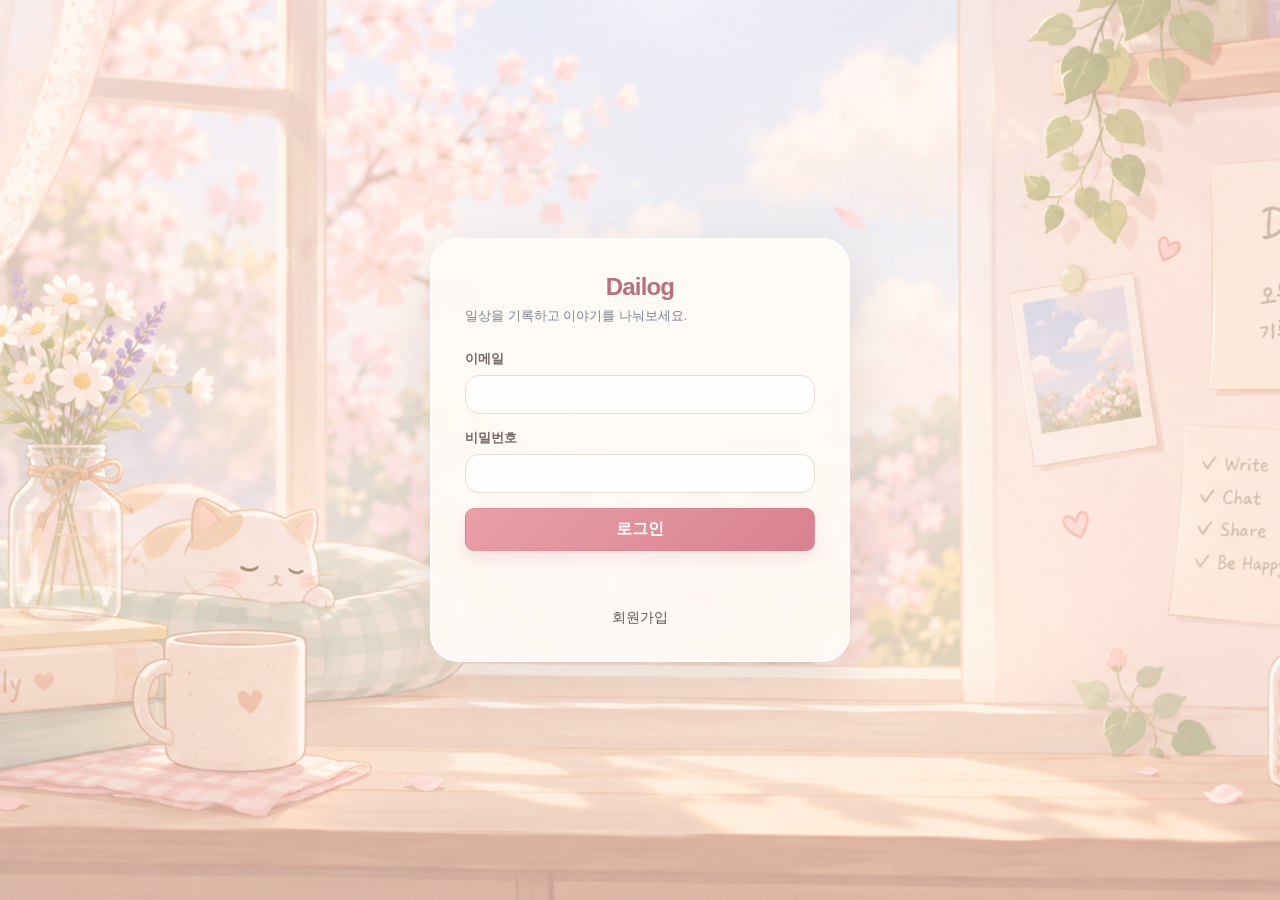
<file: src/main/resources/static/daily-detail.html>
<!doctype html>
<html lang="ko">

<head>
    <meta charset="UTF-8">
    <meta name="viewport" content="width=device-width,initial-scale=1">
    <title>Dailog | 상세</title>
    <link rel="stylesheet" href="css/style.css">
    <link rel="stylesheet" href="css/dailog-pastel-theme.css">
</head>

<body>

<header class="topbar">

    <a class="brand" href="daily.html">Dailog</a>

    <nav>
        <span id="userName"></span>

        <a href="daily.html" class="nav-link">목록</a>

        <button id="logoutBtn" class="ghost">로그아웃</button>
    </nav>

</header>

<main class="detail-layout">

    <!-- Daily 상세 + 댓글 -->

    <section>

        <article id="dailyDetail" class="panel detail-card">
            <div class="loading">불러오는 중...</div>
        </article>

        <!-- 댓글 -->

        <section class="panel">

            <div class="panel-head">
                <h2>댓글</h2>
            </div>

            <form id="commentForm" class="comment-write">

                <textarea
                        id="commentContent"
                        rows="5"
                        maxlength="100"
                        placeholder="댓글을 남겨보세요."
                        required></textarea>

                <div class="comment-write-bottom">

                    <input
                            type="password"
                            id="commentPassword"
                            maxlength="100"
                            placeholder="비밀번호"
                            autocomplete="new-password"
                            required>

                    <button class="primary" type="submit">
                        등록
                    </button>

                </div>

            </form>

            <div id="commentList"></div>

        </section>

    </section>

</main>

<!-- Daily 수정 Dialog -->

<dialog id="editDailyDialog">

    <form id="editDailyForm">

        <div class="dialog-head">
            <h2>Daily 수정</h2>

            <button
                    type="button"
                    id="closeEditDailyDialog"
                    class="icon">
                ×
            </button>
        </div>

        <label for="editDailyTitle">
            제목

            <input
                    id="editDailyTitle"
                    type="text"
                    maxlength="50"
                    required>

            <small class="char-counter" id="editDailyTitleCounter"
                   aria-live="polite">0 / 50자</small>
        </label>

        <label for="editDailyContent">
            내용

            <textarea
                    id="editDailyContent"
                    rows="8"
                    maxlength="1000"
                    required></textarea>

            <small class="char-counter" id="editDailyContentCounter"
                   aria-live="polite">0 / 1,000자</small>
        </label>

        <label for="editDailyPassword">
            비밀번호

            <input
                    id="editDailyPassword"
                    type="password"
                    autocomplete="current-password"
                    required
                    placeholder="작성할 때 입력한 비밀번호">
        </label>

        <div class="dialog-actions">

            <button
                    type="button"
                    id="cancelEditDailyBtn"
                    class="secondary">
                취소
            </button>

            <button
                    type="submit"
                    id="updateDailyBtn"
                    class="primary">
                수정
            </button>

        </div>

    </form>

</dialog>

<script src="js/common.js"></script>
<script src="js/daily.js"></script>
<script src="js/comment.js"></script>

<!-- 실시간 글자 수 표시 -->

<script>
    document.addEventListener("DOMContentLoaded", () => {
        const counters = [
            {
                input: document.getElementById("editDailyTitle"),
                counter: document.getElementById("editDailyTitleCounter"),
                max: 50
            },
            {
                input: document.getElementById("editDailyContent"),
                counter: document.getElementById("editDailyContentCounter"),
                max: 1000
            }
        ];

        counters.forEach(({ input, counter, max }) => {
            if (!input || !counter) return;

            const updateCounter = () => {
                counter.textContent =
                    `${input.value.length.toLocaleString("ko-KR")} / ${max.toLocaleString("ko-KR")}자`;
            };

            input.addEventListener("input", updateCounter);
            updateCounter();
        });
    });
</script>

</body>
</html>
</file>
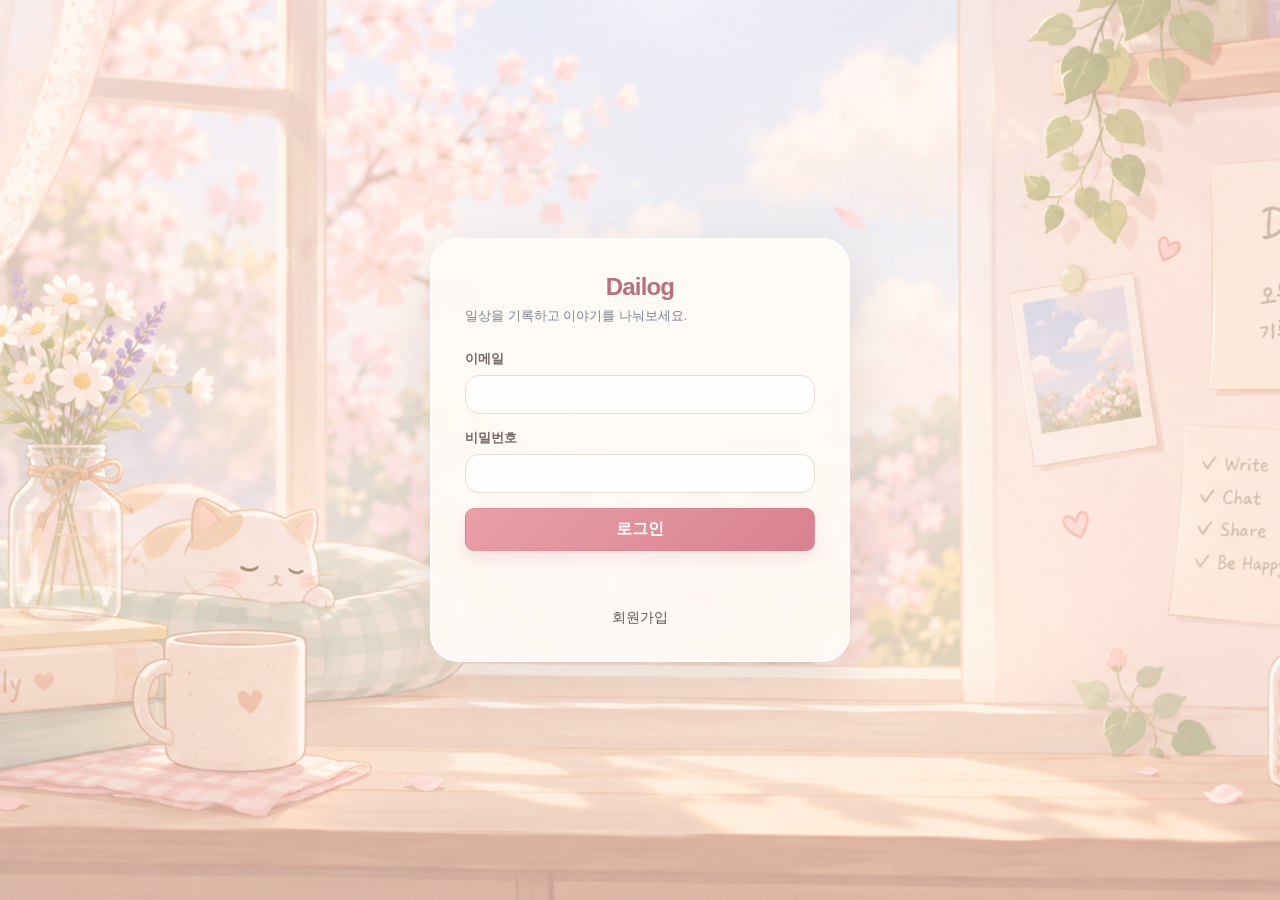
<file: src/main/resources/static/daily.html>
<!doctype html>
<html lang="ko">

<head>
    <meta charset="UTF-8">
    <meta name="viewport" content="width=device-width,initial-scale=1">
    <title>Dailog | 홈</title>
    <link rel="stylesheet" href="css/style.css">
    <link rel="stylesheet" href="css/dailog-pastel-theme.css">
</head>

<body>

<header class="topbar">
    <a class="brand" href="daily.html">Dailog</a>

    <nav>
        <span id="userName"></span>
        <button id="logoutBtn" class="ghost">로그아웃</button>
    </nav>
</header>

<main class="layout">

    <!-- Dailog 목록 -->

    <section class="panel">

        <div class="panel-head">
            <div>
                <h2>Dailog</h2>
                <p class="muted">오늘의 이야기를 확인해보세요.</p>
            </div>

            <button id="newDailyBtn" type="button" class="primary">
                + Daily 작성
            </button>
        </div>

        <!-- Daily 검색 -->

        <form id="dailySearchForm" class="daily-search">
            <div class="search-fields">

                <label>
                    제목
                    <input
                            id="dailySearchTitle"
                            type="text"
                            placeholder="제목을 검색해주세요"
                            autocomplete="off">
                </label>

                <label>
                    내용
                    <input
                            id="dailySearchContent"
                            type="text"
                            placeholder="내용을 검색해주세요"
                            autocomplete="off">
                </label>

            </div>

            <div class="search-actions">
                <button type="submit" class="primary">🔍 검색</button>
                <button type="button" id="resetDailySearch" class="secondary">
                    초기화
                </button>
            </div>
        </form>

        <div id="dailyList" class="daily-list"></div>

    </section>

    <!-- 채팅방 -->

    <aside class="panel chat-rooms">

        <div class="panel-head">
            <div>
                <h2>채팅방</h2>
                <p class="muted">사람들과 이야기를 나눠보세요.</p>
            </div>

            <button id="newRoomBtn" type="button" class="secondary">
                + 방 만들기
            </button>
        </div>

        <div id="roomList"></div>

    </aside>

</main>

<!-- Daily 작성 Dialog -->

<dialog id="dailyDialog">

    <form id="dailyForm">

        <div class="dialog-head">
            <h2>Daily 작성</h2>

            <button
                    type="button"
                    id="closeDailyDialog"
                    class="icon">
                ×
            </button>
        </div>

        <label for="dailyTitle">
            제목

            <input
                    id="dailyTitle"
                    name="title"
                    type="text"
                    required
                    maxlength="50"
                    autocomplete="off"
                    placeholder="제목을 입력해주세요">

            <small class="char-counter" id="dailyTitleCounter"
                   aria-live="polite">0 / 50자</small>
        </label>

        <label for="dailyContent">
            내용

            <textarea
                    id="dailyContent"
                    name="content"
                    required
                    maxlength="1000"
                    rows="8"
                    placeholder="오늘의 이야기를 적어주세요"></textarea>

            <small class="char-counter" id="dailyContentCounter"
                   aria-live="polite">0 / 1,000자</small>
        </label>

        <!-- AI 글쓰기 도우미 -->

        <section class="ai-writing">

            <div class="ai-writing-header">
                <div>
                    <span class="ai-label">AI WRITING</span>
                    <h3>AI 글쓰기 도우미</h3>
                    <p>작성한 글을 더 자연스럽게 다듬어 보세요.</p>
                </div>

                <span class="ai-badge">AI</span>
            </div>

            <div class="ai-mode-buttons">
                <button type="button" class="ai-mode-btn"
                        data-ai-mode="CORRECT">
                    문장 교정
                </button>

                <button type="button" class="ai-mode-btn"
                        data-ai-mode="TITLE">
                    제목 추천
                </button>

                <button type="button" class="ai-mode-btn"
                        data-ai-mode="EMOTIONAL">
                    감성 표현
                </button>

                <button type="button" class="ai-mode-btn"
                        data-ai-mode="SUMMARIZE">
                    요약하기
                </button>
            </div>

            <div id="aiStatus" class="ai-status"
                 role="status" aria-live="polite"></div>

            <div id="aiResultBox" class="ai-result-box" hidden>
                <div class="ai-result-header">
                    <strong>AI 추천 결과</strong>
                    <span id="aiResultMode"></span>
                </div>

                <textarea id="aiResultContent"
                          class="ai-result-content"
                          rows="5"
                          readonly></textarea>

                <div class="ai-result-actions">
                    <button type="button" id="aiRetryBtn"
                            class="ai-secondary-btn">
                        다시 생성
                    </button>

                    <button type="button" id="aiApplyBtn"
                            class="ai-primary-btn">
                        작성창에 적용
                    </button>
                </div>
            </div>

        </section>

        <label for="dailyPassword">
            비밀번호

            <input
                    id="dailyPassword"
                    name="password"
                    type="password"
                    required
                    minlength="4"
                    maxlength="100"
                    autocomplete="new-password"
                    placeholder="삭제할 때 사용할 비밀번호">
        </label>

        <div class="dialog-actions">
            <button type="button" id="cancelDailyBtn" class="secondary">
                취소
            </button>

            <button type="submit" id="saveDailyBtn" class="primary">
                작성
            </button>
        </div>

    </form>

</dialog>

<!-- 채팅방 생성 Dialog -->

<dialog id="roomDialog">

    <form method="dialog" id="roomForm">

        <div class="dialog-head">
            <h2>채팅방 만들기</h2>

            <button type="button" class="icon">×</button>
        </div>

        <label for="roomName">
            방 이름
            <input id="roomName" required maxlength="50">
        </label>

        <div class="dialog-actions">
            <button value="cancel" class="secondary">취소</button>

            <button id="saveRoomBtn" value="default" class="primary">
                만들기
            </button>
        </div>

    </form>

</dialog>

<script src="js/common.js"></script>
<script src="js/daily.js"></script>
<script src="js/chat.js"></script>
<script src="js/ai.js" defer></script>

<!-- 실시간 글자 수 표시 -->

<script>
    document.addEventListener("DOMContentLoaded", () => {
        const counters = [
            {
                input: document.getElementById("dailyTitle"),
                counter: document.getElementById("dailyTitleCounter"),
                max: 50
            },
            {
                input: document.getElementById("dailyContent"),
                counter: document.getElementById("dailyContentCounter"),
                max: 1000
            }
        ];

        counters.forEach(({ input, counter, max }) => {
            if (!input || !counter) return;

            const updateCounter = () => {
                counter.textContent =
                    `${input.value.length.toLocaleString("ko-KR")} / ${max.toLocaleString("ko-KR")}자`;
            };

            input.addEventListener("input", updateCounter);
            updateCounter();
        });
    });
</script>

</body>
</html>
</file>
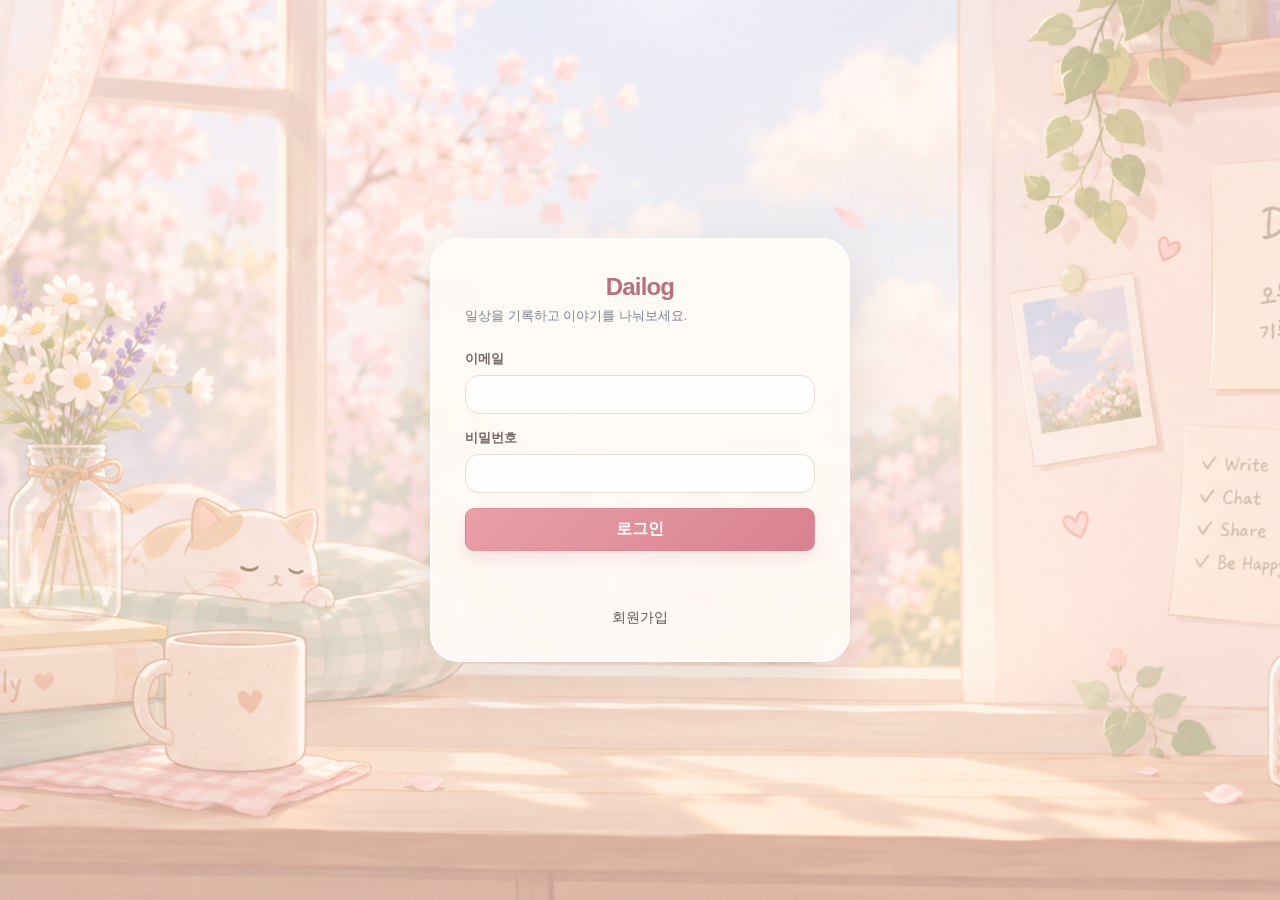
<file: src/main/resources/static/login.html>
<!doctype html>
<html lang="ko">

<head>
    <meta charset="UTF-8">

    <meta
            name="viewport"
            content="width=device-width,initial-scale=1">

    <title>Dailog | 로그인</title>

    <link rel="stylesheet" href="css/style.css">
    <link rel="stylesheet" href="css/dailog-pastel-theme.css">
</head>

<body>

<main class="auth-page">

    <section class="auth-card">

        <h1>Dailog</h1>

        <p class="muted">
            일상을 기록하고 이야기를 나눠보세요.
        </p>

        <form id="loginForm">

            <label>
                이메일

                <input
                        id="email"
                        type="email"
                        autocomplete="email"
                        required>
            </label>

            <label>
                비밀번호

                <input
                        id="password"
                        type="password"
                        autocomplete="current-password"
                        required>
            </label>

            <button
                    class="primary"
                    type="submit">
                로그인
            </button>

        </form>

        <p
                id="message"
                class="message">
        </p>

        <a href="signup.html">
            회원가입
        </a>

    </section>

</main>

<script src="js/common.js"></script>
<script src="js/auth.js"></script>

</body>
</html>
</file>
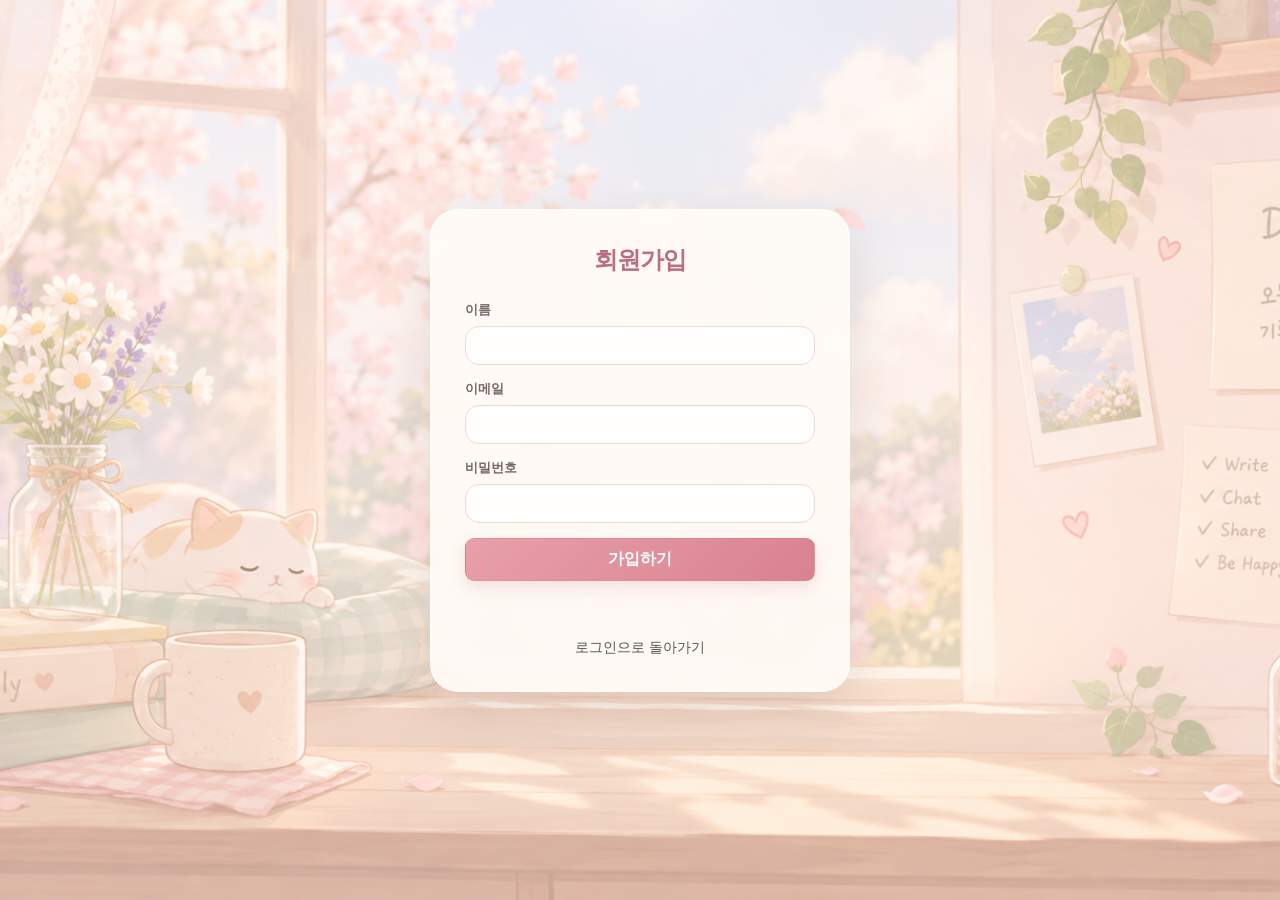
<file: src/main/resources/static/signup.html>
<!doctype html>
<html lang="ko">

<head>
    <meta charset="UTF-8">
    <meta name="viewport" content="width=device-width, initial-scale=1">

    <title>회원가입 | Daily</title>

    <link rel="stylesheet" href="css/style.css">
    <link rel="stylesheet" href="css/dailog-pastel-theme.css">
</head>

<body>

<main class="auth-page">

    <section class="auth-card">

        <h1>회원가입</h1>

        <form id="signupForm">

            <label>
                이름
                <input id="name" required>
            </label>

            <label>
                이메일
                <input id="email" type="email" required>
            </label>

            <label>
                비밀번호
                <input id="password" type="password" required>
            </label>

            <button class="primary" type="submit">
                가입하기
            </button>

        </form>

        <p id="message" class="message"></p>

        <a href="login.html">로그인으로 돌아가기</a>

    </section>

</main>

<script src="js/common.js"></script>
<script src="js/auth.js"></script>

</body>

</html>
</file>
<file: src/main/resources/static/css/style.css>
* {
    box-sizing: border-box;
}

body {
    margin: 0;
    background: #f5f6f8;
    color: #20242b;
    font-family: Arial, "Noto Sans KR", sans-serif;
}

a {
    color: inherit;
    text-decoration: none;
}

button,
input,
textarea {
    font: inherit;
}

button {
    cursor: pointer;
    border: 0;
}


/* ==================================================
   상단 네비게이션
================================================== */

.topbar {
    height: 64px;
    background: #fff;
    border-bottom: 1px solid #e6e8ec;

    display: flex;
    align-items: center;
    justify-content: space-between;

    padding: 0 28px;

    position: sticky;
    top: 0;
    z-index: 100;
}

.brand {
    font-size: 22px;
    font-weight: 800;
}

.topbar nav {
    display: flex;
    align-items: center;
    gap: 14px;
}

.nav-link {
    font-size: 14px;
}


/* ==================================================
   공통 버튼
================================================== */

.primary,
.secondary,
.ghost {
    border-radius: 9px;
    padding: 10px 15px;
    font-weight: 700;
    transition:
            background .15s ease,
            transform .15s ease,
            opacity .15s ease;
}

.primary {
    background: #222;
    color: #fff;
}

.primary:hover {
    background: #111;
}

.primary:active,
.secondary:active {
    transform: translateY(1px);
}

.primary:disabled {
    opacity: .55;
    cursor: not-allowed;
}

.secondary {
    background: #eef0f3;
    color: #30353d;
}

.secondary:hover {
    background: #e3e6ea;
}

.ghost {
    background: transparent;
    color: #555;
}

.ghost:hover {
    background: #f2f3f5;
}


/* ==================================================
   전체 레이아웃
================================================== */

.layout {
    max-width: 1200px;
    margin: 28px auto;
    padding: 0 18px;

    display: grid;
    grid-template-columns: minmax(0, 1fr) 360px;
    gap: 20px;
}

.detail-layout {
    max-width: 1200px;
    margin: 28px auto;
    padding: 0 18px;

    display: grid;
    grid-template-columns: minmax(0, 1fr) 390px;
    gap: 20px;
}


/* ==================================================
   패널
================================================== */

.panel {
    background: #fff;
    border: 1px solid #e4e7ec;
    border-radius: 16px;
    padding: 22px;

    box-shadow: 0 4px 16px rgba(0, 0, 0, .04);

    margin-bottom: 20px;
}

.panel-head {
    display: flex;
    justify-content: space-between;
    align-items: center;

    gap: 16px;
    margin-bottom: 18px;
}

.panel h2 {
    margin: 0;
    font-size: 20px;
}

.muted {
    color: #7b8491;
    font-size: 13px;
    margin: 6px 0;
}


/* ==================================================
   Daily 목록
================================================== */

.daily-list {
    display: grid;
    gap: 10px;
}

.daily-item {
    display: block;

    padding: 18px;

    border: 1px solid #e7e9ed;
    border-radius: 12px;

    background: #fff;

    transition:
            border-color .15s ease,
            transform .15s ease,
            box-shadow .15s ease;
}

.daily-item:hover {
    border-color: #c8ccd4;
    transform: translateY(-1px);
    box-shadow: 0 4px 12px rgba(0, 0, 0, .04);
}

.daily-item h3 {
    margin: 0 0 8px;
    font-size: 17px;
}

.daily-item p {
    margin: 0 0 12px;

    color: #5e6672;

    white-space: pre-wrap;
    overflow: hidden;

    display: -webkit-box;
    -webkit-line-clamp: 2;
    -webkit-box-orient: vertical;
}

.meta {
    font-size: 12px;
    color: #9097a2;
}


/* ==================================================
   채팅방
================================================== */

.room {
    display: block;

    padding: 14px;

    border-bottom: 1px solid #edf0f3;
}

.room:last-child {
    border-bottom: 0;
}

.room strong {
    display: block;
    margin-bottom: 4px;
}


/* ==================================================
   Daily 상세
================================================== */

.detail-card h1 {
    margin: 0 0 10px;
    font-size: 28px;
    line-height: 1.35;
}

.detail-content {
    white-space: pre-wrap;
    line-height: 1.7;

    color: #3e454e;

    margin: 25px 0;

    word-break: break-word;
}

.detail-actions {
    display: flex;
    gap: 8px;
    flex-wrap: wrap;
}


/* ==================================================
   댓글
================================================== */

.comment-write {
    display: flex;
    flex-direction: column;

    gap: 10px;

    margin-bottom: 18px;
}


/*
   댓글 내용 입력창
   기존보다 크게 사용
*/

.comment-write textarea {
    width: 100%;

    min-height: 125px;

    padding: 13px 14px;

    resize: vertical;

    line-height: 1.55;

    border: 1px solid #dfe3e8;
    border-radius: 10px;

    background: #fff;
}


/*
   비밀번호 + 등록 버튼
*/

.comment-write-bottom {
    display: flex;
    align-items: center;

    gap: 10px;

    width: 100%;
}


/*
   댓글 비밀번호
   textarea보다 훨씬 작게
*/

.comment-write-bottom input {
    width: 180px;
    height: 42px;

    flex: 0 0 180px;

    padding: 10px 12px;

    border: 1px solid #dfe3e8;
    border-radius: 9px;

    background: #fff;
}


/*
   댓글 등록 버튼
*/

.comment-write-bottom button {
    height: 42px;

    padding: 0 22px;

    margin-left: auto;
}


/* 댓글 목록 */

.comment {
    padding: 16px 0;

    border-bottom: 1px solid #edf0f3;
}

.comment:last-child {
    border-bottom: 0;
}

.comment-head {
    display: flex;
    justify-content: space-between;
    align-items: center;

    gap: 12px;

    font-size: 13px;
}

.comment-head strong {
    color: #30353d;
}

.comment-content {
    margin: 9px 0 10px;

    white-space: pre-wrap;
    word-break: break-word;

    line-height: 1.55;

    color: #3e454e;
}

.comment-actions {
    display: flex;
    gap: 10px;

    margin-top: 8px;
}

.comment-actions button {
    font-size: 12px;

    background: none;
    color: #747b85;

    padding: 2px 0;
}

.comment-actions button:hover {
    color: #222;
}


/* ==================================================
   채팅
================================================== */

.chat-panel {
    height: calc(100vh - 120px);

    display: flex;
    flex-direction: column;

    position: sticky;
    top: 84px;
}

.chat-messages {
    flex: 1;

    overflow: auto;

    background: #f7f8fa;

    border-radius: 12px;

    padding: 12px;
}

.chat-message {
    margin: 8px 0;
}

.chat-message .sender {
    font-size: 11px;
    color: #777;

    margin-bottom: 3px;
}

.chat-message .bubble {
    display: inline-block;

    background: #fff;

    border: 1px solid #e2e5e9;
    border-radius: 12px;

    padding: 8px 11px;

    max-width: 90%;

    white-space: pre-wrap;
    word-break: break-word;
}

.chat-message.mine {
    text-align: right;
}

.chat-message.mine .bubble {
    background: #222;
    color: #fff;
}

.chat-input {
    display: flex;

    gap: 8px;

    margin-top: 12px;
}

.chat-input input {
    min-width: 0;
    flex: 1;
}


/* ==================================================
   로그인 / 회원가입
================================================== */

.auth-page {
    min-height: 100vh;

    display: grid;
    place-items: center;

    padding: 20px;
}

.auth-card {
    width: min(420px, 100%);

    background: #fff;

    border: 1px solid #e4e7ec;
    border-radius: 18px;

    padding: 34px;

    box-shadow: 0 8px 30px rgba(0, 0, 0, .06);
}

.auth-card h1 {
    text-align: center;

    margin: 0 0 6px;
}

.auth-card form {
    display: grid;
    gap: 15px;

    margin: 25px 0;
}

.auth-card > a {
    text-align: center;

    display: block;

    color: #555;
    font-size: 14px;
}


/* ==================================================
   입력 요소
================================================== */

label {
    display: grid;
    gap: 7px;

    font-size: 13px;
    font-weight: 700;
}

input,
textarea {
    width: 100%;

    border: 1px solid #dfe3e8;
    border-radius: 9px;

    padding: 11px 12px;

    outline: none;

    background: #fff;

    transition:
            border-color .15s ease,
            box-shadow .15s ease;
}

input:focus,
textarea:focus {
    border-color: #888;

    box-shadow: 0 0 0 3px rgba(0, 0, 0, .04);
}

textarea {
    resize: vertical;
}


/* ==================================================
   메시지 / 상태
================================================== */

.message {
    font-size: 13px;

    min-height: 20px;

    color: #c0392b;
}

.loading {
    text-align: center;

    padding: 40px;

    color: #888;
}

.empty {
    padding: 35px;

    text-align: center;

    color: #8b929c;
}


/* ==================================================
   Dialog
================================================== */

dialog {
    border: 0;

    border-radius: 16px;

    padding: 0;

    box-shadow:
            0 15px 50px rgba(0, 0, 0, .25);

    width: min(560px, calc(100% - 30px));

    max-height: calc(100vh - 40px);

    overflow: auto;
}

dialog::backdrop {
    background: rgba(0, 0, 0, .45);
}

dialog form {
    padding: 24px;

    display: grid;

    gap: 16px;
}

.dialog-head {
    display: flex;

    justify-content: space-between;
    align-items: center;

    gap: 16px;
}

.dialog-head h2 {
    margin: 0;

    font-size: 20px;
}

.icon {
    background: none;

    font-size: 24px;

    color: #666;

    padding: 2px 6px;

    border-radius: 6px;
}

.icon:hover {
    background: #f1f2f4;
}

.dialog-actions {
    display: flex;

    justify-content: flex-end;

    gap: 8px;

    margin-top: 4px;
}


/* ==================================================
   Daily 작성 / 수정 Dialog
================================================== */

#dailyDialog textarea,
#editDailyDialog textarea {
    min-height: 180px;

    line-height: 1.6;
}

#dailyDialog input,
#editDailyDialog input {
    height: 44px;
}


/* ==================================================
   반응형
================================================== */

@media (max-width: 850px) {

    .layout,
    .detail-layout {
        grid-template-columns: 1fr;
    }

    .chat-panel {
        height: 600px;

        position: static;
    }

    .chat-rooms {
        margin-bottom: 0;
    }
}


@media (max-width: 600px) {

    .topbar {
        height: 58px;

        padding: 0 15px;
    }

    .brand {
        font-size: 20px;
    }

    .topbar nav {
        gap: 8px;
    }

    .layout,
    .detail-layout {
        padding: 0 10px;

        margin-top: 15px;
    }

    .panel {
        padding: 16px;

        border-radius: 14px;
    }

    .panel-head {
        align-items: flex-start;
    }


    /*
       모바일 댓글 입력
    */

    .comment-write-bottom {
        align-items: stretch;
    }

    .comment-write-bottom input {
        flex: 1;

        width: auto;
    }

    .comment-write-bottom button {
        margin-left: 0;

        flex: 0 0 auto;
    }


    .detail-card h1 {
        font-size: 23px;
    }

    .detail-actions {
        width: 100%;
    }

    .detail-actions button {
        flex: 1;
    }


    .chat-panel {
        height: 500px;
    }


    dialog {
        width: calc(100% - 20px);

        max-height: calc(100vh - 20px);
    }

    dialog form {
        padding: 20px;
    }
}

/* =========================================================
   DAILY CHAT
   ========================================================= */

.chat-page {
    min-height: 100vh;
    margin: 0;
    background: #f4f6f9;
    color: #20242a;
}


/* =========================================================
   TOP BAR
   ========================================================= */

.chat-topbar {
    height: 64px;
    padding: 0 28px;

    display: flex;
    align-items: center;
    justify-content: space-between;

    background: #ffffff;
    border-bottom: 1px solid #e8ebef;

    box-sizing: border-box;
}


.chat-brand-area {
    display: flex;
    align-items: center;
    gap: 13px;
}


.chat-brand {
    color: #17191d;
    text-decoration: none;

    font-size: 21px;
    font-weight: 800;
    letter-spacing: -0.5px;
}


.chat-brand-divider {
    width: 1px;
    height: 20px;

    background: #dfe3e8;
}


.chat-brand-title {
    color: #7b818a;

    font-size: 14px;
    font-weight: 600;
}


.chat-user-area {
    display: flex;
    align-items: center;
    gap: 8px;
}


.chat-user-name {
    margin-right: 8px;

    color: #606771;

    font-size: 13px;
    font-weight: 600;
}


.chat-nav-button {
    height: 34px;
    padding: 0 12px;

    display: inline-flex;
    align-items: center;
    justify-content: center;

    border: 1px solid #e1e5ea;
    border-radius: 8px;

    background: #ffffff;

    color: #555c66;
    text-decoration: none;

    font-size: 12px;
    font-weight: 600;

    cursor: pointer;

    transition:
            background .18s ease,
            border-color .18s ease,
            color .18s ease;
}


.chat-nav-button:hover {
    background: #f6f7f9;
    border-color: #d4d9df;
    color: #20242a;
}


/* =========================================================
   MAIN CHAT LAYOUT
   ========================================================= */

.chat-layout {
    width: min(1400px, calc(100% - 40px));
    height: calc(100vh - 104px);

    margin: 20px auto;

    display: grid;
    grid-template-columns: 300px minmax(0, 1fr);

    overflow: hidden;

    background: #ffffff;

    border: 1px solid #e4e7eb;
    border-radius: 16px;

    box-shadow:
            0 10px 35px rgba(20, 25, 35, .06);
}


/* =========================================================
   SIDEBAR
   ========================================================= */

.chat-sidebar {
    min-width: 0;

    display: flex;
    flex-direction: column;

    background: #fafbfc;

    border-right: 1px solid #e7eaee;
}


.chat-sidebar-header {
    height: 76px;
    padding: 0 18px;

    display: flex;
    align-items: center;
    justify-content: space-between;

    border-bottom: 1px solid #e9ecf0;

    box-sizing: border-box;
}


.chat-sidebar-title {
    color: #20242a;

    font-size: 17px;
    font-weight: 800;
    letter-spacing: -0.4px;
}


.chat-sidebar-subtitle {
    margin-top: 3px;

    color: #9298a1;

    font-size: 11px;
}


.chat-new-room-button {
    width: 34px;
    height: 34px;

    display: flex;
    align-items: center;
    justify-content: center;

    border: 0;
    border-radius: 9px;

    background: #20242a;
    color: #ffffff;

    font-size: 22px;
    font-weight: 300;
    line-height: 1;

    cursor: pointer;

    transition:
            transform .18s ease,
            background .18s ease;
}


.chat-new-room-button:hover {
    background: #343a42;
    transform: translateY(-1px);
}


.chat-room-list {
    flex: 1;

    overflow-y: auto;

    padding: 10px;
}


.chat-room-list::-webkit-scrollbar {
    width: 6px;
}


.chat-room-list::-webkit-scrollbar-thumb {
    background: #d8dce1;
    border-radius: 10px;
}


.chat-room-item {
    min-width: 0;

    display: flex;
    align-items: center;

    gap: 11px;

    padding: 11px;

    margin-bottom: 4px;

    border-radius: 11px;

    color: inherit;
    text-decoration: none;

    transition:
            background .18s ease,
            transform .18s ease;
}


.chat-room-item:hover {
    background: #f0f2f5;
}


.chat-room-item.active {
    background: #e9edf2;
}


.chat-room-item-avatar {
    flex: 0 0 auto;

    width: 40px;
    height: 40px;

    display: flex;
    align-items: center;
    justify-content: center;

    border-radius: 11px;

    background: #ffffff;
    border: 1px solid #e1e5ea;

    color: #6e757e;

    font-size: 16px;
    font-weight: 700;
}


.chat-room-item.active
.chat-room-item-avatar {
    background: #20242a;
    border-color: #20242a;
    color: #ffffff;
}


.chat-room-item-info {
    min-width: 0;
    flex: 1;
}


.chat-room-item-name {
    overflow: hidden;

    color: #282d34;

    font-size: 13px;
    font-weight: 700;

    white-space: nowrap;
    text-overflow: ellipsis;
}


.chat-room-item-message {
    margin-top: 4px;

    overflow: hidden;

    color: #9298a1;

    font-size: 11px;

    white-space: nowrap;
    text-overflow: ellipsis;
}


/* =========================================================
   SIDEBAR EMPTY
   ========================================================= */

.chat-room-empty {
    padding: 45px 15px;

    text-align: center;
}


.chat-room-empty-icon {
    width: 46px;
    height: 46px;

    margin: 0 auto 13px;

    display: flex;
    align-items: center;
    justify-content: center;

    border-radius: 13px;

    background: #eef1f4;

    font-size: 20px;
}


.chat-room-empty p {
    margin: 0;

    color: #606771;

    font-size: 13px;
    font-weight: 700;
}


.chat-room-empty span {
    display: block;

    margin-top: 7px;

    color: #a0a6ae;

    font-size: 11px;
    line-height: 1.6;
}


.chat-room-loading,
.chat-room-error {
    padding: 25px 15px;

    color: #9298a1;

    font-size: 12px;
    text-align: center;
}


.chat-room-error small {
    display: block;

    margin-top: 6px;

    color: #c55b5b;
}


/* =========================================================
   MAIN
   ========================================================= */

.chat-main {
    min-width: 0;
    min-height: 0;

    position: relative;

    background: #ffffff;
}


.chat-empty {
    width: 100%;
    height: 100%;

    display: flex;
    flex-direction: column;
    align-items: center;
    justify-content: center;

    text-align: center;
}


.chat-empty-icon {
    width: 68px;
    height: 68px;

    display: flex;
    align-items: center;
    justify-content: center;

    margin-bottom: 18px;

    border-radius: 20px;

    background: #f1f3f5;

    font-size: 28px;
}


.chat-empty h2 {
    margin: 0;

    color: #282d34;

    font-size: 20px;
    letter-spacing: -0.5px;
}


.chat-empty p {
    margin: 10px 0 22px;

    color: #9aa0a8;

    font-size: 13px;
    line-height: 1.7;
}


.chat-empty-button {
    height: 40px;

    padding: 0 17px;

    border: 0;
    border-radius: 9px;

    background: #20242a;
    color: #ffffff;

    font-size: 12px;
    font-weight: 700;

    cursor: pointer;
}


.chat-empty-button:hover {
    background: #343a42;
}


/* =========================================================
   WORKSPACE
   ========================================================= */

.chat-workspace {
    width: 100%;
    height: 100%;

    display: flex;
    flex-direction: column;
}


.chat-workspace[hidden] {
    display: none;
}


/* =========================================================
   CHAT HEADER
   ========================================================= */

.chat-header {
    flex: 0 0 72px;

    display: flex;
    align-items: center;

    padding: 0 22px;

    border-bottom: 1px solid #e9ecf0;

    background: #ffffff;
}


.chat-header-left {
    display: flex;
    align-items: center;

    gap: 12px;
}


.chat-room-avatar {
    width: 40px;
    height: 40px;

    display: flex;
    align-items: center;
    justify-content: center;

    border-radius: 11px;

    background: #20242a;
    color: #ffffff;

    font-size: 17px;
    font-weight: 700;
}


.chat-room-title {
    margin: 0;

    color: #252a30;

    font-size: 15px;
    font-weight: 800;
}


.chat-connection {
    margin-top: 4px;

    color: #a0a6ae;

    font-size: 10px;
}


.chat-connection.connected {
    color: #4e9a70;
}


/* =========================================================
   MESSAGES
   ========================================================= */

.chat-messages {
    flex: 1;

    min-height: 0;

    overflow-y: auto;

    padding: 24px 28px;

    background:
            linear-gradient(
                    to bottom,
                    #ffffff,
                    #fcfcfd
            );
}


.chat-messages::-webkit-scrollbar {
    width: 7px;
}


.chat-messages::-webkit-scrollbar-thumb {
    background: #d9dde2;
    border-radius: 10px;
}


.chat-message-row {
    display: flex;

    width: 100%;

    margin-bottom: 15px;

    gap: 9px;
}


.chat-message-row.mine {
    justify-content: flex-end;
}


.chat-message-row.other {
    justify-content: flex-start;
}


.chat-message-avatar {
    flex: 0 0 auto;

    width: 30px;
    height: 30px;

    margin-top: 2px;

    display: flex;
    align-items: center;
    justify-content: center;

    border-radius: 9px;

    background: #eef1f4;

    color: #707780;

    font-size: 11px;
    font-weight: 800;
}


.chat-message-content {
    max-width: min(68%, 620px);
}


.chat-message-sender {
    margin-bottom: 5px;

    color: #7b818a;

    font-size: 11px;
    font-weight: 700;
}


.chat-message-line {
    display: flex;

    align-items: flex-end;

    gap: 7px;
}


.chat-message-row.mine
.chat-message-line {
    flex-direction: row-reverse;
}


.chat-bubble {
    padding: 10px 13px;

    border-radius: 13px;

    background: #f0f2f5;

    color: #30353b;

    font-size: 13px;
    line-height: 1.55;

    word-break: break-word;
}


.chat-message-row.mine
.chat-bubble {
    background: #20242a;
    color: #ffffff;

    border-bottom-right-radius: 4px;
}


.chat-message-row.other
.chat-bubble {
    border-bottom-left-radius: 4px;
}


.chat-message-time {
    flex: 0 0 auto;

    color: #a3a8af;

    font-size: 9px;

    white-space: nowrap;
}


/* =========================================================
   MESSAGE LOADING / EMPTY
   ========================================================= */

.chat-message-loading,
.chat-message-error,
.chat-no-message {
    height: 100%;

    display: flex;
    flex-direction: column;
    align-items: center;
    justify-content: center;

    color: #9aa0a8;

    font-size: 12px;
}


.chat-message-error small {
    margin-top: 7px;

    color: #c55b5b;
}


.chat-no-message-icon {
    width: 54px;
    height: 54px;

    margin-bottom: 14px;

    display: flex;
    align-items: center;
    justify-content: center;

    border-radius: 16px;

    background: #f1f3f5;

    font-size: 22px;
}


.chat-no-message strong {
    color: #555b64;

    font-size: 13px;
}


.chat-no-message span {
    margin-top: 5px;

    color: #a0a6ae;

    font-size: 11px;
}


/* =========================================================
   INPUT
   ========================================================= */

.chat-input-area {
    flex: 0 0 auto;

    padding: 15px 20px 18px;

    border-top: 1px solid #e9ecf0;

    background: #ffffff;
}


.chat-input-wrapper {
    display: flex;
    align-items: center;

    gap: 9px;

    padding: 5px;

    border: 1px solid #dfe3e8;
    border-radius: 13px;

    background: #f8f9fa;

    transition:
            border-color .18s ease,
            box-shadow .18s ease;
}


.chat-input-wrapper:focus-within {
    border-color: #b9bec5;

    box-shadow:
            0 0 0 3px rgba(32, 36, 42, .05);
}


.chat-input-wrapper input {
    min-width: 0;
    flex: 1;

    height: 42px;

    padding: 0 10px;

    border: 0;
    outline: 0;

    background: transparent;

    color: #282d34;

    font-size: 13px;
}


.chat-input-wrapper input::placeholder {
    color: #a3a8af;
}


.chat-send-button {
    flex: 0 0 auto;

    height: 40px;

    padding: 0 14px;

    display: flex;
    align-items: center;
    justify-content: center;

    gap: 6px;

    border: 0;
    border-radius: 9px;

    background: #20242a;
    color: #ffffff;

    font-size: 11px;
    font-weight: 700;

    cursor: pointer;

    transition:
            background .18s ease,
            transform .18s ease;
}


.chat-send-button:hover {
    background: #343a42;
    transform: translateY(-1px);
}


.chat-send-icon {
    font-size: 13px;
}


/* =========================================================
   MOBILE
   ========================================================= */

@media (max-width: 800px) {

    .chat-topbar {
        height: 58px;

        padding: 0 15px;
    }


    .chat-brand-title,
    .chat-brand-divider {
        display: none;
    }


    .chat-user-name {
        display: none;
    }


    .chat-layout {
        width: 100%;
        height: calc(100vh - 58px);

        margin: 0;

        border: 0;
        border-radius: 0;

        grid-template-columns: 220px minmax(0, 1fr);
    }


    .chat-sidebar-header {
        height: 68px;
    }


    .chat-room-item {
        padding: 9px;
    }


    .chat-room-item-avatar {
        width: 36px;
        height: 36px;
    }


    .chat-messages {
        padding: 18px 14px;
    }


    .chat-message-content {
        max-width: 78%;
    }


    .chat-input-area {
        padding: 10px;
    }

}


@media (max-width: 600px) {

    .chat-layout {
        display: block;

        position: relative;
    }


    .chat-sidebar {
        display: none;
    }


    .chat-main {
        width: 100%;
        height: 100%;
    }


    .chat-header {
        padding: 0 15px;
    }


    .chat-empty {
        padding: 20px;
    }


    .chat-message-content {
        max-width: 82%;
    }


    .chat-send-button {
        width: 42px;
        padding: 0;
    }


    .chat-send-button span:first-child {
        display: none;
    }

}


/* ==================================================
  Daily 검색
================================================== */

.daily-search {
   margin: 20px 0;
   padding: 16px;

   border: 1px solid #e5e7eb;
   border-radius: 12px;

   background: #fafafa;
}


.search-fields {
    display: grid;

    grid-template-columns:
        minmax(0, 1fr)
        minmax(0, 1fr);

    gap: 12px;
}


.search-fields label {
    display: flex;

    flex-direction: column;

    gap: 6px;

    font-size: 13px;
    font-weight: 600;
}


.search-fields input {
    width: 100%;

    box-sizing: border-box;

    padding: 10px 12px;

    border: 1px solid #d1d5db;
    border-radius: 8px;

    background: #fff;

    font-size: 14px;

    outline: none;

    transition:
            border-color 0.15s ease,
            box-shadow 0.15s ease;
}


.search-fields input:focus {
    border-color: #6366f1;

    box-shadow:
            0 0 0 3px
            rgba(99, 102, 241, 0.12);
}


.search-actions {
    display: flex;

    justify-content: flex-end;

    gap: 8px;

    margin-top: 12px;
}


.search-actions button {
    min-width: 80px;
}


/* =========================
   모바일
========================= */

@media (max-width: 700px) {

    .search-fields {
        grid-template-columns: 1fr;
    }


    .search-actions {
        justify-content: stretch;
    }


    .search-actions button {
        flex: 1;
    }
}

/* AI 글쓰기 도우미 */
.ai-writing {
    margin: 24px 0;
    padding: 20px;
    border: 1px solid #e5e7eb;
    border-radius: 16px;
    background: #fafaff;
}

.ai-writing-header {
    display: flex;
    justify-content: space-between;
    align-items: flex-start;
    gap: 12px;
    margin-bottom: 18px;
}

.ai-label {
    display: inline-block;
    margin-bottom: 6px;
    color: #6366f1;
    font-size: 11px;
    font-weight: 800;
    letter-spacing: 1.5px;
}

.ai-writing-header h3 {
    margin: 0 0 7px;
    color: #1f2937;
    font-size: 18px;
}

.ai-writing-header p {
    margin: 0;
    color: #6b7280;
    font-size: 13px;
    line-height: 1.6;
}

.ai-badge {
    display: flex;
    align-items: center;
    justify-content: center;
    min-width: 34px;
    height: 34px;
    border-radius: 10px;
    background: #e0e7ff;
    color: #4338ca;
    font-size: 13px;
    font-weight: 800;
}

.ai-mode-buttons {
    display: grid;
    grid-template-columns: repeat(2, minmax(0, 1fr));
    gap: 9px;
}

.ai-mode-btn {
    padding: 11px 8px;
    border: 1px solid #e5e7eb;
    border-radius: 10px;
    background: #fff;
    color: #374151;
    font-size: 13px;
    font-weight: 600;
    cursor: pointer;
    transition: 0.2s ease;
}

.ai-mode-btn:hover:not(:disabled) {
    border-color: #818cf8;
    background: #eef2ff;
    color: #4338ca;
}

.ai-mode-btn:disabled {
    cursor: wait;
    opacity: 0.55;
}

.ai-status {
    margin-top: 12px;
    color: #6b7280;
    font-size: 13px;
    line-height: 1.6;
    white-space: pre-wrap;
}

.ai-status.error {
    color: #dc2626;
}

.ai-status.success {
    color: #059669;
}

.ai-result-box {
    margin-top: 16px;
    padding: 16px;
    border: 1px solid #c7d2fe;
    border-radius: 12px;
    background: #fff;
}

.ai-result-box[hidden] {
    display: none;
}

.ai-result-header {
    display: flex;
    justify-content: space-between;
    align-items: center;
    gap: 10px;
    margin-bottom: 12px;
    color: #312e81;
    font-size: 14px;
}

#aiResultMode {
    color: #818cf8;
    font-size: 12px;
}

.ai-result-content {
    box-sizing: border-box;
    width: 100%;
    min-height: 110px;
    padding: 12px;
    border: 1px solid #e5e7eb;
    border-radius: 9px;
    resize: vertical;
    font: inherit;
    font-size: 14px;
    line-height: 1.7;
    color: #374151;
}

.ai-result-actions {
    display: flex;
    justify-content: flex-end;
    flex-wrap: wrap;
    gap: 8px;
    margin-top: 12px;
}

.ai-primary-btn,
.ai-secondary-btn {
    padding: 10px 14px;
    border-radius: 9px;
    font-size: 13px;
    font-weight: 700;
    cursor: pointer;
}

.ai-primary-btn {
    border: 1px solid #4f46e5;
    background: #4f46e5;
    color: white;
}

.ai-primary-btn:hover {
    background: #4338ca;
}

.ai-secondary-btn {
    border: 1px solid #d1d5db;
    background: white;
    color: #374151;
}

@media (max-width: 480px) {
    .ai-writing {
        padding: 14px;
    }

    .ai-result-actions button {
        flex: 1;
    }
}

/* 제목 및 내용 글자 수 표시 */
.char-counter {
    display: block;
    margin-top: 6px;
    color: #777;
    font-size: 12px;
    text-align: right;
    line-height: 1.5;
}

.char-counter:empty {
    display: none;
}
</file>
<file: src/main/resources/static/css/dailog-pastel-theme.css>
/* =========================================================
   Dailog / Daily pastel theme
   Include AFTER css/style.css on login, signup, daily and chat pages.
   Background image path: ../images/daily-background.png
   ========================================================= */

:root {
    --pastel-rose: #df8995;
    --pastel-rose-dark: #bd6878;
    --pastel-rose-light: #fbe3e4;
    --pastel-mint: #9caf8d;
    --pastel-mint-light: #edf2e7;
    --pastel-lavender: #e9e2f2;
    --pastel-cream: #fffaf5;
    --pastel-ink: #51484a;
    --pastel-muted: #8c8080;
    --pastel-border: rgba(174, 143, 132, .22);
    --pastel-shadow: 0 12px 32px rgba(123, 88, 78, .12);
}

html {
    min-height: 100%;
    background: #f9e9e1;
}

body {
    min-height: 100vh;
    color: var(--pastel-ink);
    background-color: #f8e8df;
    background-image:
        linear-gradient(rgba(255, 248, 243, .34), rgba(255, 248, 243, .34)),
        url("../images/daily-background.png");
    background-size: cover;
    background-position: center center;
    background-repeat: no-repeat;
    background-attachment: fixed;
}

/* Login / signup */
.auth-page {
    position: relative;
    isolation: isolate;
    min-height: 100vh;
    padding: 32px 18px;
}

.auth-card {
    background: rgba(255, 251, 247, .91) !important;
    border: 1px solid rgba(255, 255, 255, .78) !important;
    border-radius: 28px !important;
    box-shadow: 0 20px 55px rgba(123, 88, 78, .18) !important;
    backdrop-filter: blur(12px);
    -webkit-backdrop-filter: blur(12px);
    color: var(--pastel-ink);
}

.auth-card h1,
.auth-card h2 {
    color: #b96f7c;
    letter-spacing: -.035em;
}

.auth-card label {
    color: #76696a;
    font-weight: 600;
}

.auth-card input,
.auth-card select,
.auth-card textarea {
    background: rgba(255, 255, 255, .82);
    border: 1px solid #eadbd5;
    border-radius: 14px;
    color: var(--pastel-ink);
    transition: border-color .18s ease, box-shadow .18s ease;
}

.auth-card input:focus,
.auth-card select:focus,
.auth-card textarea:focus {
    outline: none;
    border-color: #d99aa3;
    box-shadow: 0 0 0 4px rgba(223, 137, 149, .15);
}

/* Shared navigation/header */
.topbar,
header.topbar,
.app-header,
.navbar {
    background: rgba(255, 250, 246, .88) !important;
    border-color: var(--pastel-border) !important;
    box-shadow: 0 5px 22px rgba(123, 88, 78, .08);
    backdrop-filter: blur(14px);
    -webkit-backdrop-filter: blur(14px);
}

.brand,
.logo,
.topbar .brand {
    color: var(--pastel-rose-dark);
}

/* Daily list, search area, post cards, comment panels and chat panels */
.daily-card,
.daily-item,
.daily-list-item,
.daily-panel,
.comment-card,
.comments-section,
.chat-panel,
.chat-sidebar,
.chat-room-list,
.chat-room-item,
.chat-container,
.chat-layout,
.chat-main,
.chat-room-card,
.panel,
.content-card,
.section-card,
.modal-content,
.dialog,
.auth-card {
    background-color: rgba(255, 251, 247, .88);
    border-color: var(--pastel-border);
    box-shadow: var(--pastel-shadow);
    backdrop-filter: blur(9px);
    -webkit-backdrop-filter: blur(9px);
}

/* Give the main content a little breathing room over the illustration */
main,
.page-content,
.daily-page,
.chat-page {
    color: var(--pastel-ink);
}

/* Search bars and text fields */
input:not([type="checkbox"]):not([type="radio"]),
select,
textarea {
    accent-color: var(--pastel-rose);
}

/* Buttons: pastel pink primary, mint secondary */
button,
.button,
.primary,
button.primary {
    transition: transform .16s ease, box-shadow .16s ease, filter .16s ease;
}

.primary,
button.primary,
#newDailyBtn,
#saveDailyBtn,
#signupForm button[type="submit"],
#loginForm button[type="submit"] {
    background: linear-gradient(135deg, #e8a0a7, #d98191) !important;
    border: 1px solid rgba(190, 104, 120, .18) !important;
    color: #fff !important;
    box-shadow: 0 7px 16px rgba(201, 119, 132, .18);
}

button:hover,
.button:hover,
.primary:hover {
    filter: brightness(1.025);
    transform: translateY(-1px);
}

#newRoomBtn,
#newChatRoomBtn,
.chat-new-room-button,
button.secondary,
.secondary {
    background: linear-gradient(135deg, #b5c6a5, #91a982);
    color: #fff;
    border-color: rgba(112, 143, 97, .2);
}

/* Keep the room-creation button label on one line */
.chat-new-room-button,
#newRoomBtn,
#newChatRoomBtn,
.chat-create-room-btn,
button[aria-label*="방 만들기"] {
    white-space: nowrap;
    word-break: keep-all;
    flex-shrink: 0;
    min-width: max-content;
}

/* Small chips, counters and tags */
.badge,
.count-badge,
.unread-badge,
.tag {
    border-radius: 999px;
}

.unread-badge,
.count-badge {
    background: #df8995;
    color: #fff;
}

/* Modals remain readable while the room illustration shows around them */
.modal,
.dialog-backdrop,
.overlay {
    backdrop-filter: blur(4px);
    -webkit-backdrop-filter: blur(4px);
}

.modal-content,
.dialog {
    border: 1px solid rgba(255, 255, 255, .82);
    border-radius: 24px;
}

/* Chat messages */
.chat-message,
.message-bubble,
.chat-bubble {
    border-radius: 18px;
}

.chat-message:not(.mine),
.message-bubble:not(.mine),
.chat-bubble:not(.mine) {
    background: rgba(255, 255, 255, .88);
}

.chat-message.mine,
.message-bubble.mine,
.chat-bubble.mine {
    background: #f6dfe2;
}

/* Mobile: avoid fixed backgrounds behaving awkwardly on some browsers */
@media (max-width: 700px) {
    body {
        background-attachment: scroll;
        background-position: center top;
    }

    .auth-card {
        border-radius: 22px !important;
        padding: clamp(22px, 6vw, 34px);
    }

    .chat-new-room-button,
    #newRoomBtn,
    #newChatRoomBtn,
    .chat-create-room-btn {
        white-space: nowrap;
        min-width: max-content;
    }
}

/* =========================================================
   Chat page: explicit overrides for chat.html's real classes
   ========================================================= */
html:has(body.chat-page) {
    min-height: 100%;
    background: #f8e8df;
}

body.chat-page {
    min-height: 100vh;
    background-color: #f8e8df !important;
    background-image:
        linear-gradient(rgba(255, 247, 241, .22), rgba(255, 247, 241, .22)),
        url("../images/daily-background.png") !important;
    background-size: cover !important;
    background-position: center center !important;
    background-repeat: no-repeat !important;
    background-attachment: fixed !important;
}

body.chat-page .chat-topbar,
body.chat-page .chat-sidebar,
body.chat-page .chat-main,
body.chat-page .chat-workspace,
body.chat-page .chat-header,
body.chat-page .chat-empty,
body.chat-page .chat-input-area,
body.chat-page .chat-room-list {
    background-color: rgba(255, 250, 246, .78) !important;
    border-color: rgba(174, 143, 132, .24) !important;
    backdrop-filter: blur(12px);
    -webkit-backdrop-filter: blur(12px);
}

body.chat-page .chat-layout {
    background: transparent !important;
}

body.chat-page .chat-sidebar,
body.chat-page .chat-main {
    border: 1px solid rgba(255, 255, 255, .78);
    border-radius: 24px;
    box-shadow: 0 14px 38px rgba(123, 88, 78, .13);
    overflow: hidden;
}

body.chat-page .chat-messages {
    background: rgba(255, 249, 245, .52) !important;
    border-color: rgba(174, 143, 132, .18) !important;
}

body.chat-page .chat-input-wrapper input,
body.chat-page #chatInput {
    background: rgba(255, 255, 255, .9) !important;
    border: 1px solid #eadbd5 !important;
    border-radius: 16px;
}

body.chat-page .chat-brand,
body.chat-page .chat-room-title,
body.chat-page .chat-sidebar-title {
    color: #bd6878;
}

body.chat-page .chat-send-button,
body.chat-page .chat-empty-button {
    background: linear-gradient(135deg, #e8a0a7, #d98191) !important;
    color: #fff !important;
    border: 0;
    border-radius: 14px;
}

body.chat-page .chat-new-room-button {
    background: linear-gradient(135deg, #b5c6a5, #91a982) !important;
    color: #fff !important;
    white-space: nowrap;
    flex-shrink: 0;
}

@media (max-width: 700px) {
    body.chat-page {
        background-attachment: scroll !important;
        background-position: center top !important;
    }

    body.chat-page .chat-sidebar,
    body.chat-page .chat-main {
        border-radius: 18px;
    }
}
</file>
